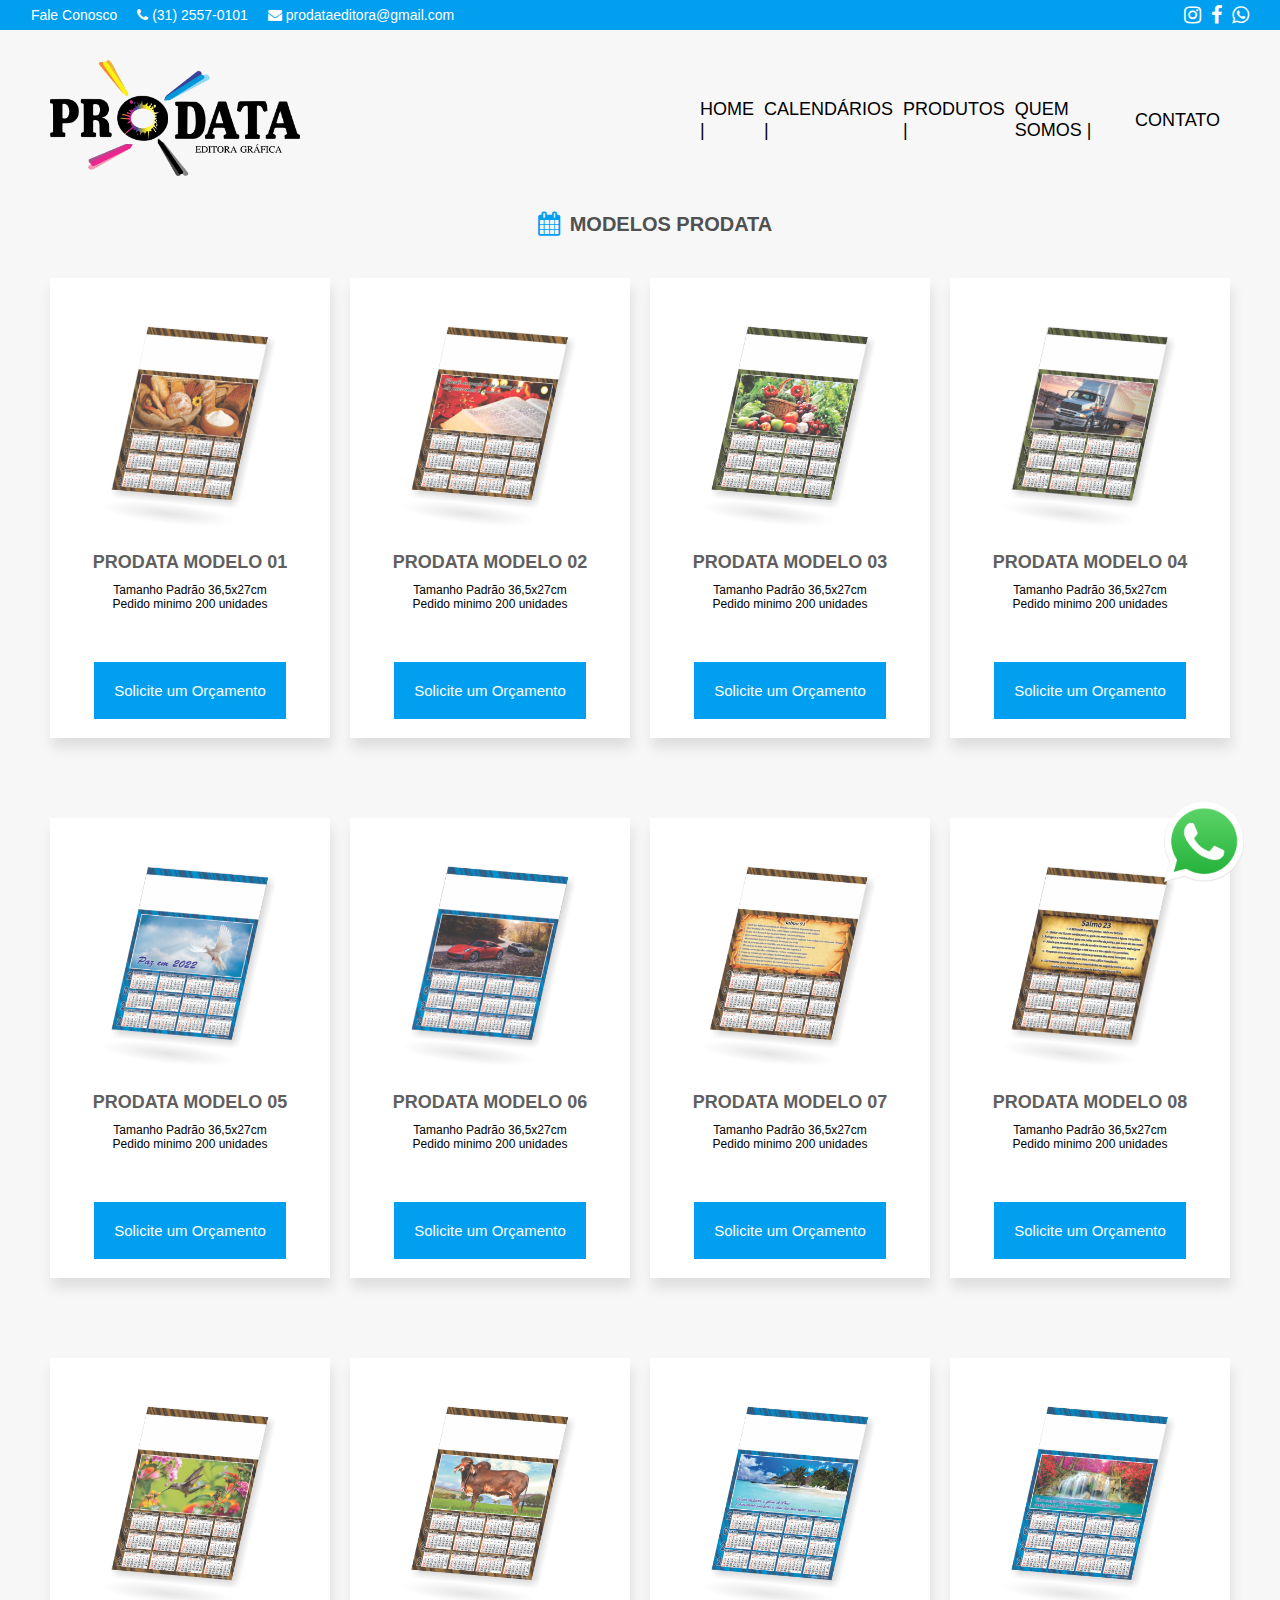
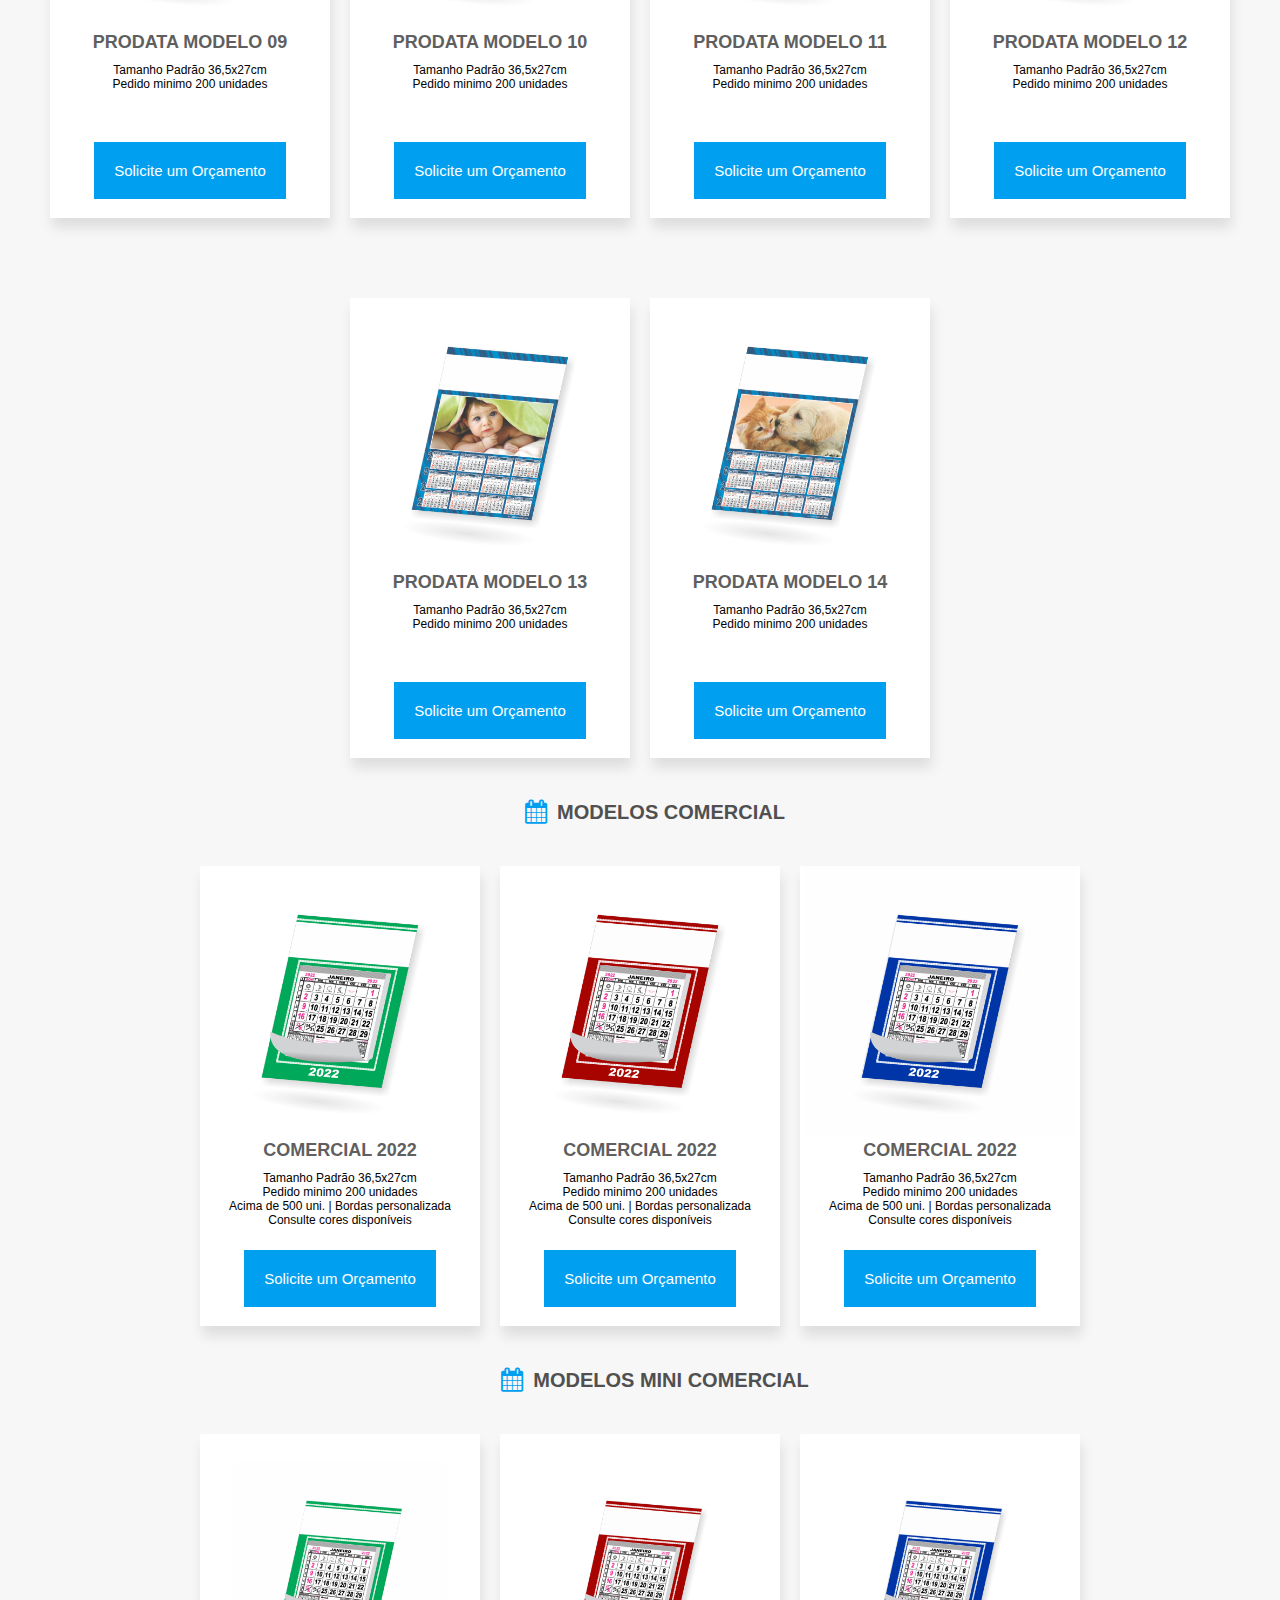
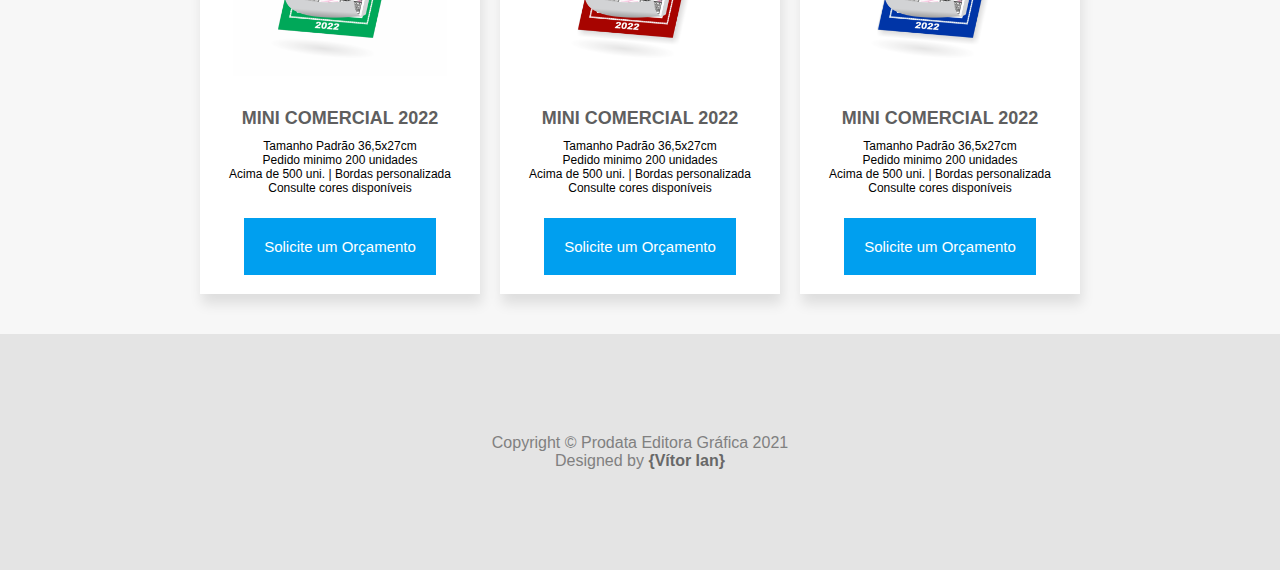
<file: calendarios.html>
<!DOCTYPE html>
<html lang="pt">
    <head>
        <meta charset="UTF-8">

        <title>Prodata Editora</title>
        <link rel="shortcut icon" href="./img/icon.png">

        <link rel="stylesheet" type="text/css" href="CSS/style.css">

        <link href="https://maxcdn.bootstrapcdn.com/font-awesome/4.7.0/css/font-awesome.min.css" rel="stylesheet" type="text/css">

        
        

    </head>

    <body>
        
        <div>
            <a href="https://api.whatsapp.com/send?phone=553195671575" 
               target="_blank">
               <img  class="whatsapp" src="img/whatsapp-logo.png"/>
            </a>
        </div>

        <!--CABEÇARIO-->
        <section>
            <div>
                <div class="bar-sup">

                    <div class="txt-bar-sup">
                        <div id="fl-cn-bar-sup">Fale Conosco</div>
                        <div id="tl-bar-sup">
                            <i class="fa fa-phone" aria-hidden="true"></i>
                            (31) 2557-0101
                        </div>
                        <div>
                            <i class="fa fa-envelope" aria-hidden="true"></i>
                            <a class="btn" href="malito:prodataeditora@gmail.com">prodataeditora@gmail.com</a>
                        </div>
                    </div>
    
                    <div class="cj-ic-bar-sup">
                        <div class="ic-bar-sup">
                            <i class="fa fa-instagram" aria-hidden="true"></i>
                        </div>
                        <div class="ic-bar-sup">
                            <i class="fa fa-facebook" aria-hidden="true"></i>
                        </div>
                        <div class="ic-bar-sup">
                            <i class="fa fa-whatsapp" aria-hidden="true"></i>
                        </div>
                    </div>
    
                </div>

                
            </div>
            

            <div class="cabecario">
                
                <a href="index.html"><img id="logo-cab" src="img/logo.png" alt=""></a>
                
                <ul class="menu-cab">
                    <a href="index.html"><li class="it-menu-cab">HOME |</li></a>
                    <a href="#"><li class="it-menu-cab">CALENDÁRIOS |</li></a>
                    <a href="produtos.html"><li class="it-menu-cab">PRODUTOS |</li></a>
                    <a href="quemsomos.html"><li class="it-menu-cab">QUEM SOMOS |</li></a>
                    <a href="index.html#contato"><li class="it-menu-cab">CONTATO</li></a>
                </ul>
            </div>

        </section>

        <!--CONTEUDO-->
<main>


    <!--PRODATA-->
    <div class="titulo-ct-produto">
        <div class="icon-tl-ct-produto">
            <i class="fa fa-calendar" aria-hidden="true"></i>
        </div>
        <div class="txt-tl-ct-produto">
            <p>MODELOS PRODATA</p>
        </div>
    </div>

        <div class="li-ct-calendario">

            <div class="produto">
            
                <img class="img-produto" src="img/produtos/cal01.png" alt="">
                    
                <div class="info-produto">
                    <div class="tl-produto">PRODATA MODELO 01</div>
                    <div class="txt-produto">Tamanho Padrão 36,5x27cm <br>
                        Pedido minimo 200 unidades
                    </div>
                </div>
        
                <div class="esp-btn-produto">
                    <a href="https://api.whatsapp.com/send?phone=553195671575" type="button" class="btn-produto">Solicite um Orçamento</a>
                </div>
        
            </div>
        
            <div class="produto">
            
                <img class="img-produto" src="img/produtos/cal02.png" alt="">
                    
                <div class="info-produto">
                    <div class="tl-produto">PRODATA MODELO 02</div>
                    <div class="txt-produto">Tamanho Padrão 36,5x27cm <br>
                        Pedido minimo 200 unidades
                    </div>
                </div>
        
                <div class="esp-btn-produto">
                    <a href="https://api.whatsapp.com/send?phone=553195671575" type="button" class="btn-produto">Solicite um Orçamento</a>
                </div>
        
            </div>
            <div class="produto">
            
                <img class="img-produto" src="img/produtos/cal03.png" alt="">
                    
                <div class="info-produto">
                    <div class="tl-produto">PRODATA MODELO 03</div>
                    <div class="txt-produto">Tamanho Padrão 36,5x27cm <br>
                        Pedido minimo 200 unidades
                    </div>
                </div>
        
                <div class="esp-btn-produto">
                    <a href="https://api.whatsapp.com/send?phone=553195671575" type="button" class="btn-produto">Solicite um Orçamento</a>
                </div>
        
            </div>
            <div class="produto">
            
                <img class="img-produto" src="img/produtos/cal04.png" alt="">
                    
                <div class="info-produto">
                    <div class="tl-produto">PRODATA MODELO 04</div>
                    <div class="txt-produto">Tamanho Padrão 36,5x27cm <br>
                        Pedido minimo 200 unidades
                    </div>
                </div>
        
                <div class="esp-btn-produto">
                    <a href="https://api.whatsapp.com/send?phone=553195671575" type="button" class="btn-produto">Solicite um Orçamento</a>
                </div>
        
            </div>
        
        </div>
        
        <div class="li-ct-calendario">

            <div class="produto">
            
                <img class="img-produto" src="img/produtos/cal05.png" alt="">
                    
                <div class="info-produto">
                    <div class="tl-produto">PRODATA MODELO 05</div>
                    <div class="txt-produto">Tamanho Padrão 36,5x27cm <br>
                        Pedido minimo 200 unidades
                    </div>
                </div>
        
                <div class="esp-btn-produto">
                    <a href="https://api.whatsapp.com/send?phone=553195671575" type="button" class="btn-produto">Solicite um Orçamento</a>
                </div>
        
            </div>
        
            <div class="produto">
            
                <img class="img-produto" src="img/produtos/cal06.png" alt="">
                    
                <div class="info-produto">
                    <div class="tl-produto">PRODATA MODELO 06</div>
                    <div class="txt-produto">Tamanho Padrão 36,5x27cm <br>
                        Pedido minimo 200 unidades
                    </div>
                </div>
        
                <div class="esp-btn-produto">
                    <a href="https://api.whatsapp.com/send?phone=553195671575" type="button" class="btn-produto">Solicite um Orçamento</a>
                </div>
        
            </div>
            <div class="produto">
            
                <img class="img-produto" src="img/produtos/cal07.png" alt="">
                    
                <div class="info-produto">
                    <div class="tl-produto">PRODATA MODELO 07</div>
                    <div class="txt-produto">Tamanho Padrão 36,5x27cm <br>
                        Pedido minimo 200 unidades
                    </div>
                </div>
        
                <div class="esp-btn-produto">
                    <a href="https://api.whatsapp.com/send?phone=553195671575" type="button" class="btn-produto">Solicite um Orçamento</a>
                </div>
        
            </div>
            <div class="produto">
            
                <img class="img-produto" src="img/produtos/cal08.png" alt="">
                    
                <div class="info-produto">
                    <div class="tl-produto">PRODATA MODELO 08</div>
                    <div class="txt-produto">Tamanho Padrão 36,5x27cm <br>
                        Pedido minimo 200 unidades
                    </div>
                </div>
        
                <div class="esp-btn-produto">
                    <a href="https://api.whatsapp.com/send?phone=553195671575" type="button" class="btn-produto">Solicite um Orçamento</a>
                </div>
        
            </div>
        
        </div>
        <div class="li-ct-calendario">

            <div class="produto">
            
                <img class="img-produto" src="img/produtos/cal09.png" alt="">
                    
                <div class="info-produto">
                    <div class="tl-produto">PRODATA MODELO 09</div>
                    <div class="txt-produto">Tamanho Padrão 36,5x27cm <br>
                        Pedido minimo 200 unidades
                    </div>
                </div>
        
                <div class="esp-btn-produto">
                    <a href="https://api.whatsapp.com/send?phone=553195671575" type="button" class="btn-produto">Solicite um Orçamento</a>
                </div>
        
            </div>
        
            <div class="produto">
            
                <img class="img-produto" src="img/produtos/cal10.png" alt="">
                    
                <div class="info-produto">
                    <div class="tl-produto">PRODATA MODELO 10</div>
                    <div class="txt-produto">Tamanho Padrão 36,5x27cm <br>
                        Pedido minimo 200 unidades
                    </div>
                </div>
        
                <div class="esp-btn-produto">
                    <a href="https://api.whatsapp.com/send?phone=553195671575" type="button" class="btn-produto">Solicite um Orçamento</a>
                </div>
        
            </div>
            <div class="produto">
            
                <img class="img-produto" src="img/produtos/cal11.png" alt="">
                    
                <div class="info-produto">
                    <div class="tl-produto">PRODATA MODELO 11</div>
                    <div class="txt-produto">Tamanho Padrão 36,5x27cm <br>
                        Pedido minimo 200 unidades
                    </div>
                </div>
        
                <div class="esp-btn-produto">
                    <a href="https://api.whatsapp.com/send?phone=553195671575" type="button" class="btn-produto">Solicite um Orçamento</a>
                </div>
        
            </div>
            <div class="produto">
            
                <img class="img-produto" src="img/produtos/cal12.png" alt="">
                    
                <div class="info-produto">
                    <div class="tl-produto">PRODATA MODELO 12</div>
                    <div class="txt-produto">Tamanho Padrão 36,5x27cm <br>
                        Pedido minimo 200 unidades
                    </div>
                </div>
        
                <div class="esp-btn-produto">
                    <a href="https://api.whatsapp.com/send?phone=553195671575" type="button" class="btn-produto">Solicite um Orçamento</a>
                </div>
        
            </div>
        
        </div>

        <div class="li-ct-calendario">

            <div class="produto">
            
                <img class="img-produto" src="img/produtos/cal13.png" alt="">
                    
                <div class="info-produto">
                    <div class="tl-produto">PRODATA MODELO 13</div>
                    <div class="txt-produto">Tamanho Padrão 36,5x27cm <br>
                        Pedido minimo 200 unidades
                    </div>
                </div>
        
                <div class="esp-btn-produto">
                    <a href="https://api.whatsapp.com/send?phone=553195671575" type="button" class="btn-produto">Solicite um Orçamento</a>
                </div>
        
            </div>
        
            <div class="produto">
            
                <img class="img-produto" src="img/produtos/cal14.png" alt="">
                    
                <div class="info-produto">
                    <div class="tl-produto">PRODATA MODELO 14</div>
                    <div class="txt-produto">Tamanho Padrão 36,5x27cm <br>
                        Pedido minimo 200 unidades
                    </div>
                </div>
        
                <div class="esp-btn-produto">
                    <a href="https://api.whatsapp.com/send?phone=553195671575" type="button" class="btn-produto">Solicite um Orçamento</a>
                </div>
        
            </div>

        </div>


        <!--MODELO COMERCIAL-->

        <div class="titulo-ct-produto">
            <div class="icon-tl-ct-produto">
                <i class="fa fa-calendar" aria-hidden="true"></i>
            </div>
            <div class="txt-tl-ct-produto">
                <p>MODELOS COMERCIAL</p>
            </div>
        </div>
    
            <div class="li-ct-calendario">
    
                <div class="produto">
                
                    <img class="img-produto" src="img/produtos/cal15.png" alt="">
                        
                    <div class="info-produto">
                        <div class="tl-produto">COMERCIAL 2022</div>
                        <div class="txt-produto">Tamanho Padrão 36,5x27cm <br>
                            Pedido minimo 200 unidades <br>
                            Acima de 500 uni. | Bordas personalizada<br>
                            Consulte cores disponíveis
                        </div>
                    </div>
            
                    <div class="esp-btn-produto">
                        <a href="https://api.whatsapp.com/send?phone=553195671575" type="button" class="btn-produto">Solicite um Orçamento</a>
                    </div>
            
                </div>
            
                <div class="produto">
                
                    <img class="img-produto" src="img/produtos/cal16.png" alt="">
                        
                    <div class="info-produto">
                        <div class="tl-produto">COMERCIAL 2022</div>
                        <div class="txt-produto">Tamanho Padrão 36,5x27cm <br>
                            Pedido minimo 200 unidades <br>
                            Acima de 500 uni. | Bordas personalizada<br>
                            Consulte cores disponíveis
                        </div>
                    </div>
            
                    <div class="esp-btn-produto">
                        <a href="https://api.whatsapp.com/send?phone=553195671575" type="button" class="btn-produto">Solicite um Orçamento</a>
                    </div>
            
                </div>
                <div class="produto">
                
                    <img class="img-produto" src="img/produtos/cal17.png" alt="">
                        
                    <div class="info-produto">
                        <div class="tl-produto">COMERCIAL 2022</div>
                        <div class="txt-produto">Tamanho Padrão 36,5x27cm <br>
                            Pedido minimo 200 unidades <br>
                            Acima de 500 uni. | Bordas personalizada<br>
                            Consulte cores disponíveis
                        </div>
                    </div>
            
                    <div class="esp-btn-produto">
                        <a href="https://api.whatsapp.com/send?phone=553195671575" type="button" class="btn-produto">Solicite um Orçamento</a>
                    </div>
            
                </div>
            
            </div>

            <!--MODELO MINI COMERCIAL-->

            <div class="titulo-ct-produto">
                <div class="icon-tl-ct-produto">
                    <i class="fa fa-calendar" aria-hidden="true"></i>
                </div>
                <div class="txt-tl-ct-produto">
                    <p>MODELOS MINI COMERCIAL</p>
                </div>
            </div>
        
                <div class="li-ct-calendario">
        
                    <div class="produto">
                    
                        <img class="img-produto" src="img/produtos/cal18.png" alt="">
                            
                        <div class="info-produto">
                            <div class="tl-produto">MINI COMERCIAL 2022</div>
                            <div class="txt-produto">Tamanho Padrão 36,5x27cm <br>
                                Pedido minimo 200 unidades <br>
                                Acima de 500 uni. | Bordas personalizada<br>
                                Consulte cores disponíveis
                            </div>
                        </div>
                
                        <div class="esp-btn-produto">
                            <a href="https://api.whatsapp.com/send?phone=553195671575" type="button" class="btn-produto">Solicite um Orçamento</a>
                        </div>
                
                    </div>
                
                    <div class="produto">
                    
                        <img class="img-produto" src="img/produtos/cal19.png" alt="">
                            
                        <div class="info-produto">
                            <div class="tl-produto">MINI COMERCIAL 2022</div>
                            <div class="txt-produto">Tamanho Padrão 36,5x27cm <br>
                                Pedido minimo 200 unidades <br>
                                Acima de 500 uni. | Bordas personalizada<br>
                                Consulte cores disponíveis
                            </div>
                        </div>
                
                        <div class="esp-btn-produto">
                            <a href="https://api.whatsapp.com/send?phone=553195671575" type="button" class="btn-produto">Solicite um Orçamento</a>
                        </div>
                
                    </div>
                    <div class="produto">
                    
                        <img class="img-produto" src="img/produtos/cal20.png" alt="">
                            
                        <div class="info-produto">
                            <div class="tl-produto">MINI COMERCIAL 2022</div>
                            <div class="txt-produto">Tamanho Padrão 36,5x27cm <br>
                                Pedido minimo 200 unidades <br>
                                Acima de 500 uni. | Bordas personalizada<br>
                                Consulte cores disponíveis
                            </div>
                        </div>
                
                        <div class="esp-btn-produto">
                            <a href="https://api.whatsapp.com/send?phone=553195671575" type="button" class="btn-produto">Solicite um Orçamento</a>
                        </div>
                
                    </div>
                
                </div>

    </main>

        <!--FOOTER-->
        <footer>
            <div id="al-footer">
                <p>Copyright © Prodata Editora Gráfica 2021</p>
                <p>Designed by <a href="" id="btn-vitor">{Vítor Ian}</a></p>
            </div>
            

        </footer>



    </body>

</html>
</file>
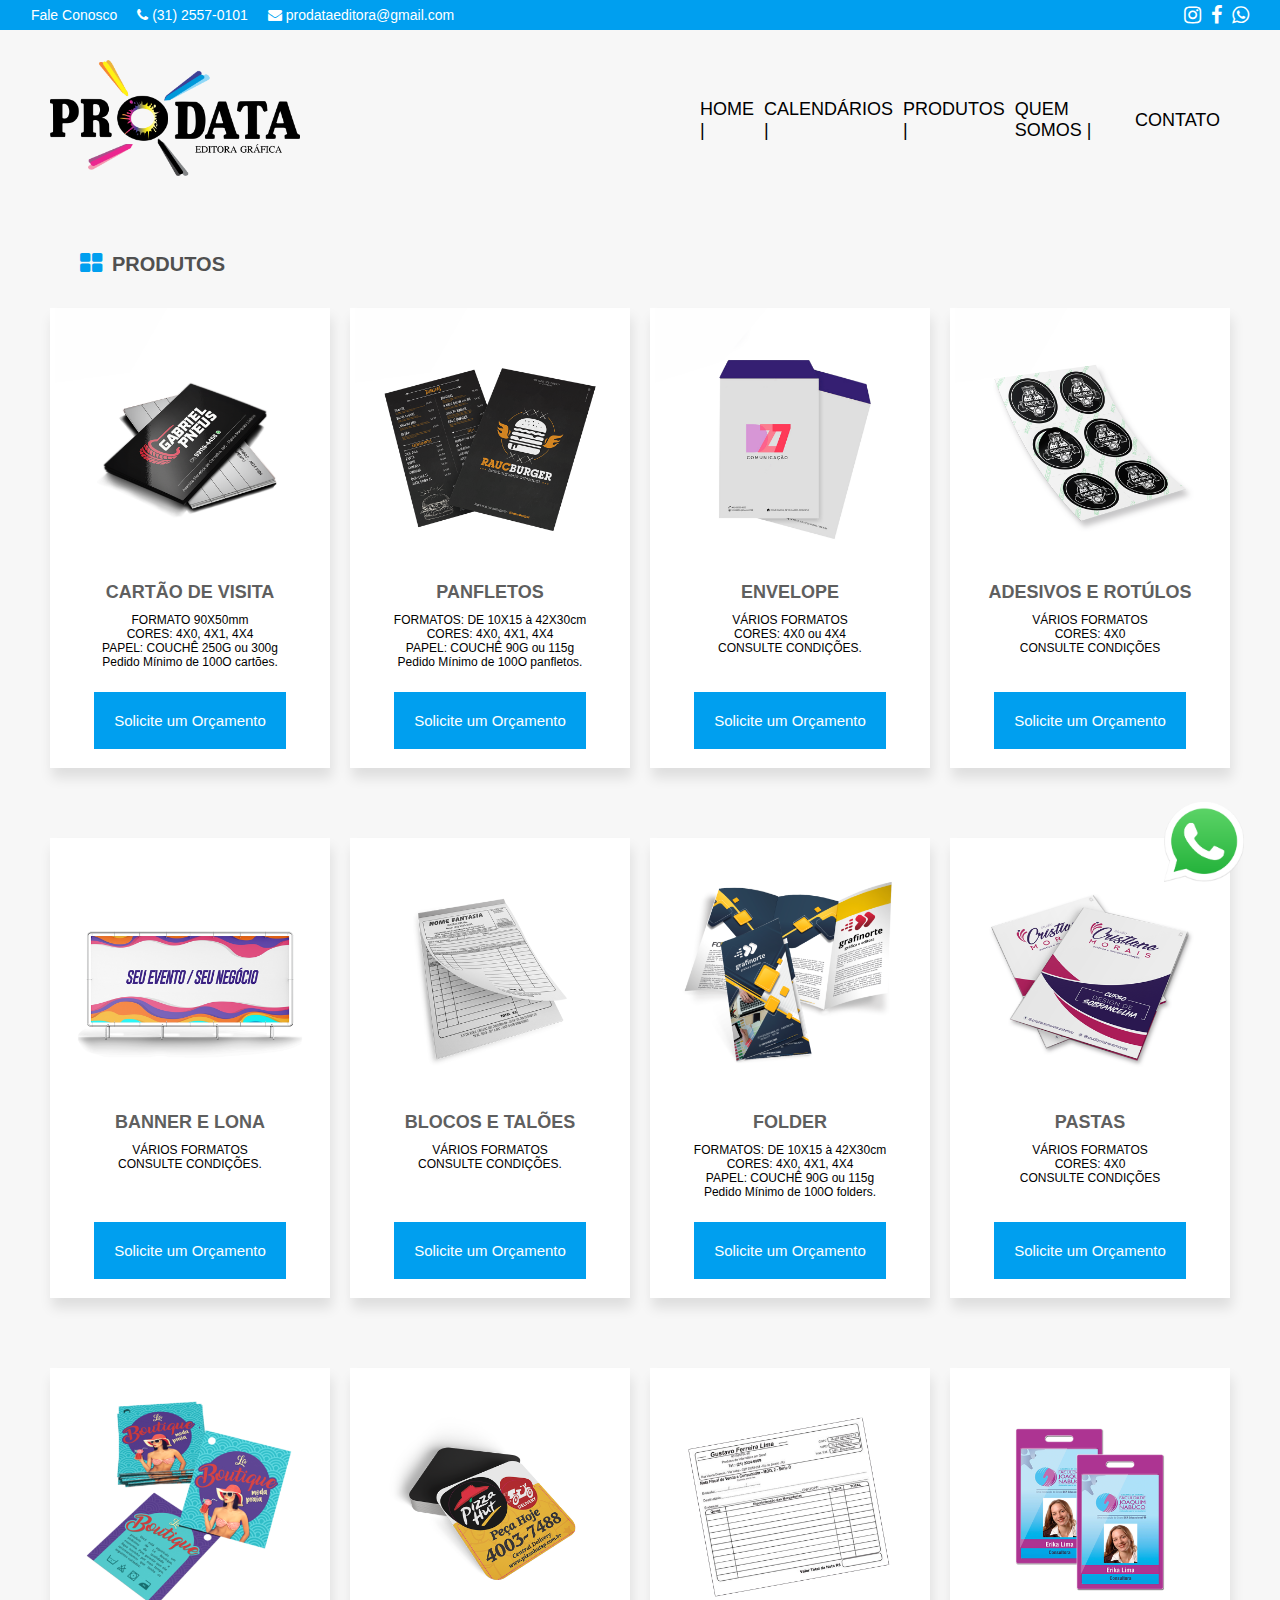
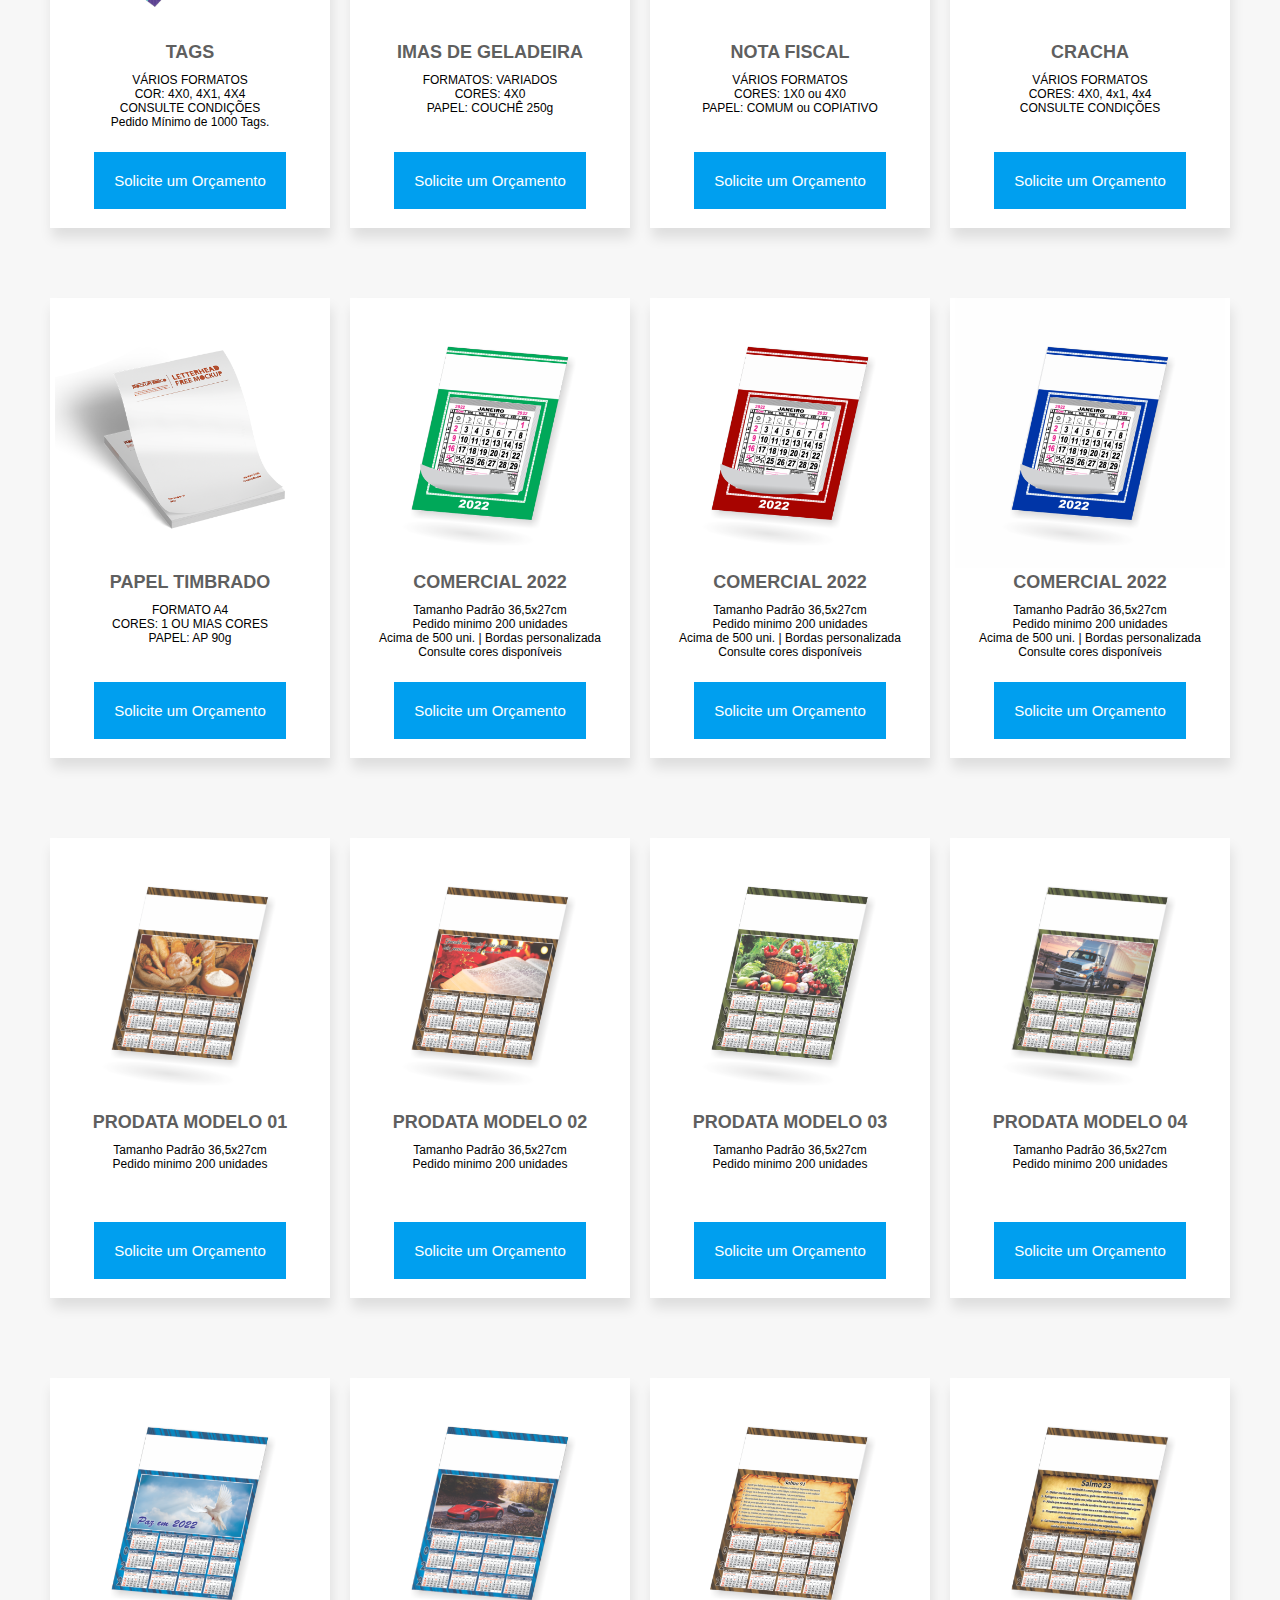
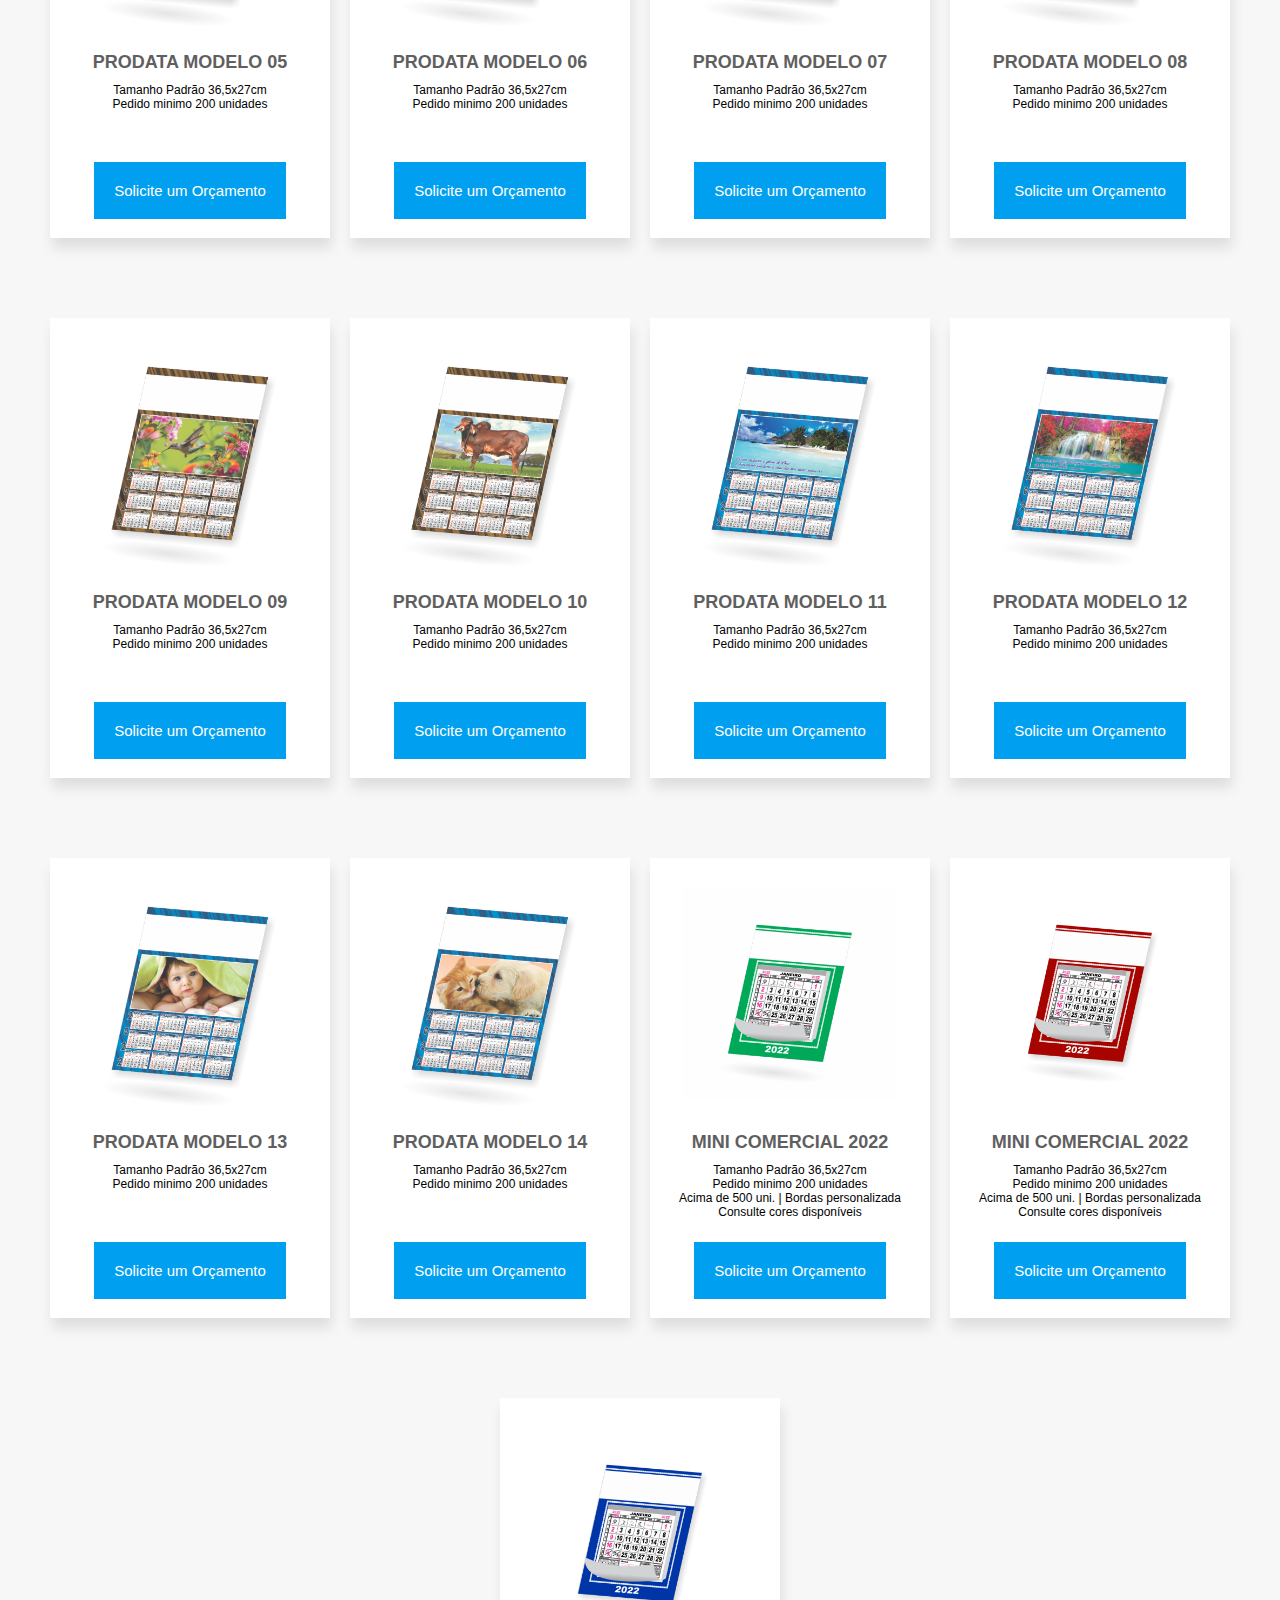
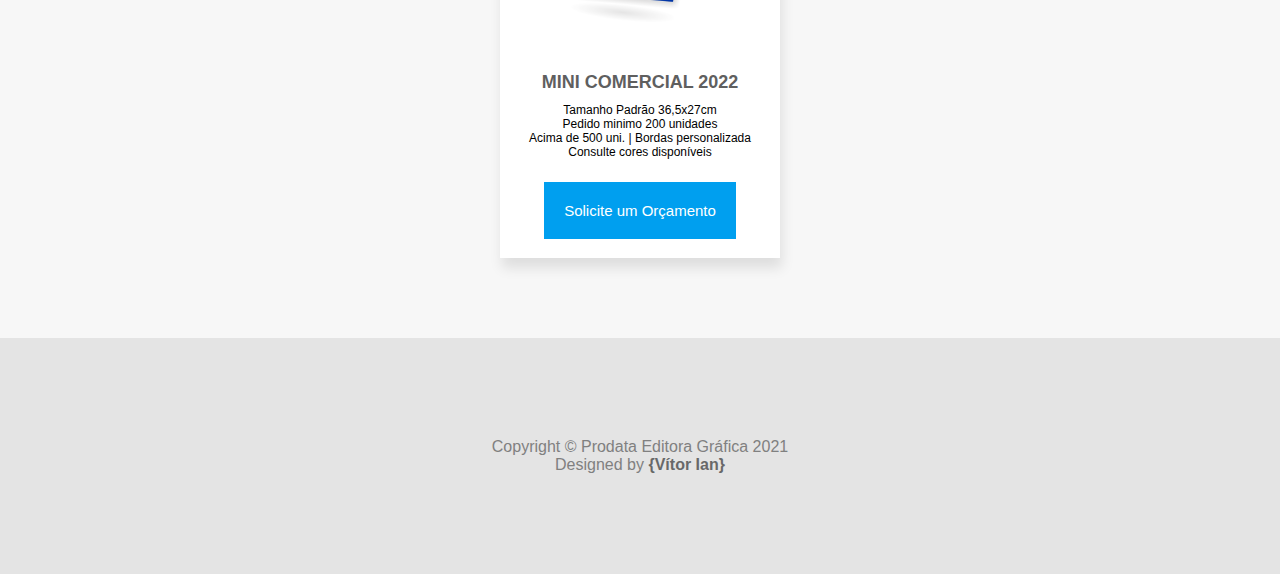
<file: produtos.html>
<!DOCTYPE html>
<html lang="pt">
    <head>
        <meta charset="UTF-8">

        <title>Prodata Editora</title>
        <link rel="shortcut icon" href="./img/icon.png">

        <link rel="stylesheet" type="text/css" href="CSS/style.css">

        <link href="https://maxcdn.bootstrapcdn.com/font-awesome/4.7.0/css/font-awesome.min.css" rel="stylesheet" type="text/css">

        
        

    </head>

    <body>
        
        <div>
            <a href="https://api.whatsapp.com/send?phone=553195671575" 
               target="_blank">
               <img  class="whatsapp" src="img/whatsapp-logo.png"/>
            </a>
        </div>

        <!--CABEÇARIO-->
        <section>
            <div>
                <div class="bar-sup">

                    <div class="txt-bar-sup">
                        <div id="fl-cn-bar-sup">Fale Conosco</div>
                        <div id="tl-bar-sup">
                            <i class="fa fa-phone" aria-hidden="true"></i>
                            (31) 2557-0101
                        </div>
                        <div>
                            <i class="fa fa-envelope" aria-hidden="true"></i>
                            <a class="btn" href="malito:prodataeditora@gmail.com">prodataeditora@gmail.com</a>
                        </div>
                    </div>
    
                    <div class="cj-ic-bar-sup">
                        <div class="ic-bar-sup">
                            <i class="fa fa-instagram" aria-hidden="true"></i>
                        </div>
                        <div class="ic-bar-sup">
                            <i class="fa fa-facebook" aria-hidden="true"></i>
                        </div>
                        <div class="ic-bar-sup">
                            <i class="fa fa-whatsapp" aria-hidden="true"></i>
                        </div>
                    </div>
    
                </div>

                
            </div>
            

            <div class="cabecario">
                
                <a href="index.html"><img id="logo-cab" src="img/logo.png" alt=""></a>
                
                <ul class="menu-cab">
                    <a href="index.html"><li class="it-menu-cab">HOME |</li></a>
                    <a href="calendarios.html"><li class="it-menu-cab">CALENDÁRIOS |</li></a>
                    <a href="#"><li class="it-menu-cab">PRODUTOS |</li></a>
                    <a href="quemsomos.html"><li class="it-menu-cab">QUEM SOMOS |</li></a>
                    <a href="index.html#contato"><li class="it-menu-cab">CONTATO</li></a>
                </ul>
            </div>

        </section>

        <!--PRODUTOS-->

        <main>
            <section class="conteudo" id="produtos">

                <div class="titulo-ct-produto">
                    <div class="icon-tl-ct-produto">
                        <i class="fa fa-th-large" aria-hidden="true"></i>
                    </div>
                    <div class="txt-tl-ct-produto">
                        <p>PRODUTOS</p>
                    </div>
                </div>
            
                    <div class="produtos">
            
                        <div class="produto">
                        
                            <img class="img-produto" src="img/produtos/cartao.png" alt="">
                                
                            <div class="info-produto">
                                <div class="tl-produto">CARTÃO DE VISITA</div>
                                <div class="txt-produto">FORMATO 90X50mm <br>
                                    CORES: 4X0, 4X1, 4X4 <br>
                                    PAPEL: COUCHÊ 250G ou 300g <br>
                                    Pedido Mínimo de 100O cartões.
                                </div>
                            </div>
            
                            <div class="esp-btn-produto">
                                <a href="https://api.whatsapp.com/send?phone=553195671575" type="button" class="btn-produto">Solicite um Orçamento</a>
                            </div>
                
                        </div>
            
                        <div class="produto">
                        
                            <img class="img-produto" src="img/produtos/panfleto.png" alt="">
                                
                            <div class="info-produto">
                                <div class="tl-produto">PANFLETOS</div>
                                <div class="txt-produto">FORMATOS: DE 10X15 à 42X30cm <br>
                                    CORES: 4X0, 4X1, 4X4<br>
                                    PAPEL: COUCHÊ 90G ou 115g<br>
                                    Pedido Mínimo de 100O panfletos.
                                </div>
                            </div>
            
                            <div class="esp-btn-produto">
                                <a href="https://api.whatsapp.com/send?phone=553195671575" type="button" class="btn-produto">Solicite um Orçamento</a>
                            </div>
                
                        </div>
            
                        <div class="produto">
                        
                            <img class="img-produto" src="img/produtos/envelope.png" alt="">
                                
                            <div class="info-produto">
                                <div class="tl-produto">ENVELOPE</div>
                                <div class="txt-produto">VÁRIOS FORMATOS <br>
                                    CORES: 4X0 ou 4X4<br>
                                    CONSULTE CONDIÇÕES.
                                </div>
                            </div>
            
                            <div class="esp-btn-produto">
                                <a href="https://api.whatsapp.com/send?phone=553195671575" type="button" class="btn-produto">Solicite um Orçamento</a>
                            </div>
                
                        </div>
            
                        <div class="produto">
                        
                            <img class="img-produto" src="img/produtos/adesivo.png" alt="">
                                
                            <div class="info-produto">
                                <div class="tl-produto">ADESIVOS E ROTÚLOS</div>
                                <div class="txt-produto">VÁRIOS FORMATOS <br>
                                    CORES: 4X0<br>
                                    CONSULTE CONDIÇÕES
                                </div>
                            </div>
            
                            <div class="esp-btn-produto">
                                <a href="https://api.whatsapp.com/send?phone=553195671575" type="button" class="btn-produto">Solicite um Orçamento</a>
                            </div>
                
                        </div>
            
                    </div>  
            
                    <div class="produtos">
            
                        <div class="produto">
                        
                            <img class="img-produto" src="img/produtos/banner.png" alt="">
                                
                            <div class="info-produto">
                                <div class="tl-produto">BANNER E LONA</div>
                                <div class="txt-produto">VÁRIOS FORMATOS <br>
                                    CONSULTE CONDIÇÕES.
                                </div>
                            </div>
            
                            <div class="esp-btn-produto">
                                <a href="https://api.whatsapp.com/send?phone=553195671575" type="button" class="btn-produto">Solicite um Orçamento</a>
                            </div>
                
                        </div>
            
                        <div class="produto">
                        
                            <img class="img-produto" src="img/produtos/bloco.png" alt="">
                                
                            <div class="info-produto">
                                <div class="tl-produto">BLOCOS E TALÕES</div>
                                <div class="txt-produto">VÁRIOS FORMATOS <br>
                                    CONSULTE CONDIÇÕES.
                                </div>
                            </div>
            
                            <div class="esp-btn-produto">
                                <a href="https://api.whatsapp.com/send?phone=553195671575" type="button" class="btn-produto">Solicite um Orçamento</a>
                            </div>
                
                        </div>
            
                        <div class="produto">
                        
                            <img class="img-produto" src="img/produtos/folder.png" alt="">
                                
                            <div class="info-produto">
                                <div class="tl-produto">FOLDER</div>
                                <div class="txt-produto">FORMATOS: DE 10X15 à 42X30cm <br>
                                    CORES: 4X0, 4X1, 4X4<br>
                                    PAPEL: COUCHÊ 90G ou 115g<br>
                                    Pedido Mínimo de 100O folders.
                                </div>
                            </div>
            
                            <div class="esp-btn-produto">
                                <a href="https://api.whatsapp.com/send?phone=553195671575" type="button" class="btn-produto">Solicite um Orçamento</a>
                            </div>
                
                        </div>
            
                        <div class="produto">
                        
                            <img class="img-produto" src="img/produtos/pastas.png" alt="">
                                
                            <div class="info-produto">
                                <div class="tl-produto">PASTAS</div>
                                <div class="txt-produto">VÁRIOS FORMATOS <br>
                                    CORES: 4X0<br>
                                    CONSULTE CONDIÇÕES
                                </div>
                            </div>
            
                            <div class="esp-btn-produto">
                                <a href="https://api.whatsapp.com/send?phone=553195671575" type="button" class="btn-produto">Solicite um Orçamento</a>
                            </div>
                
                        </div>
            
                    </div>
            
                    <div class="produtos">
            
                        <div class="produto">
                        
                            <img class="img-produto" src="img/produtos/tags.png" alt="">
                                
                            <div class="info-produto">
                                <div class="tl-produto">TAGS</div>
                                <div class="txt-produto">VÁRIOS FORMATOS <br>
                                    COR: 4X0, 4X1, 4X4<br>
                                    CONSULTE CONDIÇÕES<br>
                                    Pedido Mínimo de 1000 Tags.
                                </div>
                            </div>
            
                            <div class="esp-btn-produto">
                                <a href="https://api.whatsapp.com/send?phone=553195671575" type="button" class="btn-produto">Solicite um Orçamento</a>
                            </div>
                
                        </div>
            
                        <div class="produto">
                        
                            <img class="img-produto" src="img/produtos/ima.png" alt="">
                                
                            <div class="info-produto">
                                <div class="tl-produto">IMAS DE GELADEIRA</div>
                                <div class="txt-produto">FORMATOS: VARIADOS <br>
                                    CORES: 4X0<br>
                                    PAPEL: COUCHÊ 250g
                                </div>
                            </div>
            
                            <div class="esp-btn-produto">
                                <a href="https://api.whatsapp.com/send?phone=553195671575" type="button" class="btn-produto">Solicite um Orçamento</a>
                            </div>
                
                        </div>
            
                        <div class="produto">
                        
                            <img class="img-produto" src="img/produtos/notafiscal.png" alt="">
                                
                            <div class="info-produto">
                                <div class="tl-produto">NOTA FISCAL</div>
                                <div class="txt-produto">VÁRIOS FORMATOS <br>
                                    CORES: 1X0 ou 4X0<br>
                                    PAPEL: COMUM ou COPIATIVO
                                </div>
                            </div>
            
                            <div class="esp-btn-produto">
                                <a href="https://api.whatsapp.com/send?phone=553195671575" type="button" class="btn-produto">Solicite um Orçamento</a>
                            </div>
                
                        </div>
            
                        <div class="produto">
                        
                            <img class="img-produto" src="img/produtos/cracha.png" alt="">
                                
                            <div class="info-produto">
                                <div class="tl-produto">CRACHA</div>
                                <div class="txt-produto">VÁRIOS FORMATOS <br>
                                    CORES: 4X0, 4x1, 4x4<br>
                                    CONSULTE CONDIÇÕES
                                </div>
                            </div>
            
                            <div class="esp-btn-produto">
                                <a href="https://api.whatsapp.com/send?phone=553195671575" type="button" class="btn-produto">Solicite um Orçamento</a>
                            </div>
                
                        </div>
            
                    </div>

                    <div class="produtos">
            
                        <div class="produto">
                        
                            <img class="img-produto" src="img/produtos/timbrado.png" alt="">
                                
                            <div class="info-produto">
                                <div class="tl-produto">PAPEL TIMBRADO</div>
                                <div class="txt-produto">FORMATO A4 <br>
                                    CORES: 1 OU MIAS CORES <br>
                                    PAPEL: AP 90g
                                </div>
                            </div>
            
                            <div class="esp-btn-produto">
                                <a href="https://api.whatsapp.com/send?phone=553195671575" type="button" class="btn-produto">Solicite um Orçamento</a>
                            </div>
                
                        </div>
            
                        <div class="produto">
                            
                            <img class="img-produto" src="img/produtos/cal15.png" alt="">
                                
                            <div class="info-produto">
                                <div class="tl-produto">COMERCIAL 2022</div>
                                <div class="txt-produto">Tamanho Padrão 36,5x27cm <br>
                                    Pedido minimo 200 unidades <br>
                                    Acima de 500 uni. | Bordas personalizada<br>
                                    Consulte cores disponíveis
                                </div>
                            </div>
                    
                            <div class="esp-btn-produto">
                                <a href="https://api.whatsapp.com/send?phone=553195671575" type="button" class="btn-produto">Solicite um Orçamento</a>
                            </div>
                    
                        </div>
                    
                        <div class="produto">
                        
                            <img class="img-produto" src="img/produtos/cal16.png" alt="">
                                
                            <div class="info-produto">
                                <div class="tl-produto">COMERCIAL 2022</div>
                                <div class="txt-produto">Tamanho Padrão 36,5x27cm <br>
                                    Pedido minimo 200 unidades <br>
                                    Acima de 500 uni. | Bordas personalizada<br>
                                    Consulte cores disponíveis
                                </div>
                            </div>
                    
                            <div class="esp-btn-produto">
                                <a href="https://api.whatsapp.com/send?phone=553195671575" type="button" class="btn-produto">Solicite um Orçamento</a>
                            </div>
                    
                        </div>
                        <div class="produto">
                        
                            <img class="img-produto" src="img/produtos/cal17.png" alt="">
                                
                            <div class="info-produto">
                                <div class="tl-produto">COMERCIAL 2022</div>
                                <div class="txt-produto">Tamanho Padrão 36,5x27cm <br>
                                    Pedido minimo 200 unidades <br>
                                    Acima de 500 uni. | Bordas personalizada<br>
                                    Consulte cores disponíveis
                                </div>
                            </div>
                    
                            <div class="esp-btn-produto">
                                <a href="https://api.whatsapp.com/send?phone=553195671575" type="button" class="btn-produto">Solicite um Orçamento</a>
                            </div>
                    
                        </div>
            
                    </div>

                    <div class="li-ct-calendario">

                        <div class="produto">
                        
                            <img class="img-produto" src="img/produtos/cal01.png" alt="">
                                
                            <div class="info-produto">
                                <div class="tl-produto">PRODATA MODELO 01</div>
                                <div class="txt-produto">Tamanho Padrão 36,5x27cm <br>
                                    Pedido minimo 200 unidades
                                </div>
                            </div>
                    
                            <div class="esp-btn-produto">
                                <a href="https://api.whatsapp.com/send?phone=553195671575" type="button" class="btn-produto">Solicite um Orçamento</a>
                            </div>
                    
                        </div>
                    
                        <div class="produto">
                        
                            <img class="img-produto" src="img/produtos/cal02.png" alt="">
                                
                            <div class="info-produto">
                                <div class="tl-produto">PRODATA MODELO 02</div>
                                <div class="txt-produto">Tamanho Padrão 36,5x27cm <br>
                                    Pedido minimo 200 unidades
                                </div>
                            </div>
                    
                            <div class="esp-btn-produto">
                                <a href="https://api.whatsapp.com/send?phone=553195671575" type="button" class="btn-produto">Solicite um Orçamento</a>
                            </div>
                    
                        </div>
                        <div class="produto">
                        
                            <img class="img-produto" src="img/produtos/cal03.png" alt="">
                                
                            <div class="info-produto">
                                <div class="tl-produto">PRODATA MODELO 03</div>
                                <div class="txt-produto">Tamanho Padrão 36,5x27cm <br>
                                    Pedido minimo 200 unidades
                                </div>
                            </div>
                    
                            <div class="esp-btn-produto">
                                <a href="https://api.whatsapp.com/send?phone=553195671575" type="button" class="btn-produto">Solicite um Orçamento</a>
                            </div>
                    
                        </div>
                        <div class="produto">
                        
                            <img class="img-produto" src="img/produtos/cal04.png" alt="">
                                
                            <div class="info-produto">
                                <div class="tl-produto">PRODATA MODELO 04</div>
                                <div class="txt-produto">Tamanho Padrão 36,5x27cm <br>
                                    Pedido minimo 200 unidades
                                </div>
                            </div>
                    
                            <div class="esp-btn-produto">
                                <a href="https://api.whatsapp.com/send?phone=553195671575" type="button" class="btn-produto">Solicite um Orçamento</a>
                            </div>
                    
                        </div>
                    
                    </div>
                    
                    <div class="li-ct-calendario">
            
                        <div class="produto">
                        
                            <img class="img-produto" src="img/produtos/cal05.png" alt="">
                                
                            <div class="info-produto">
                                <div class="tl-produto">PRODATA MODELO 05</div>
                                <div class="txt-produto">Tamanho Padrão 36,5x27cm <br>
                                    Pedido minimo 200 unidades
                                </div>
                            </div>
                    
                            <div class="esp-btn-produto">
                                <a href="https://api.whatsapp.com/send?phone=553195671575" type="button" class="btn-produto">Solicite um Orçamento</a>
                            </div>
                    
                        </div>
                    
                        <div class="produto">
                        
                            <img class="img-produto" src="img/produtos/cal06.png" alt="">
                                
                            <div class="info-produto">
                                <div class="tl-produto">PRODATA MODELO 06</div>
                                <div class="txt-produto">Tamanho Padrão 36,5x27cm <br>
                                    Pedido minimo 200 unidades
                                </div>
                            </div>
                    
                            <div class="esp-btn-produto">
                                <a href="https://api.whatsapp.com/send?phone=553195671575" type="button" class="btn-produto">Solicite um Orçamento</a>
                            </div>
                    
                        </div>
                        <div class="produto">
                        
                            <img class="img-produto" src="img/produtos/cal07.png" alt="">
                                
                            <div class="info-produto">
                                <div class="tl-produto">PRODATA MODELO 07</div>
                                <div class="txt-produto">Tamanho Padrão 36,5x27cm <br>
                                    Pedido minimo 200 unidades
                                </div>
                            </div>
                    
                            <div class="esp-btn-produto">
                                <a href="https://api.whatsapp.com/send?phone=553195671575" type="button" class="btn-produto">Solicite um Orçamento</a>
                            </div>
                    
                        </div>
                        <div class="produto">
                        
                            <img class="img-produto" src="img/produtos/cal08.png" alt="">
                                
                            <div class="info-produto">
                                <div class="tl-produto">PRODATA MODELO 08</div>
                                <div class="txt-produto">Tamanho Padrão 36,5x27cm <br>
                                    Pedido minimo 200 unidades
                                </div>
                            </div>
                    
                            <div class="esp-btn-produto">
                                <a href="https://api.whatsapp.com/send?phone=553195671575" type="button" class="btn-produto">Solicite um Orçamento</a>
                            </div>
                    
                        </div>
                    
                    </div>
                    <div class="li-ct-calendario">
            
                        <div class="produto">
                        
                            <img class="img-produto" src="img/produtos/cal09.png" alt="">
                                
                            <div class="info-produto">
                                <div class="tl-produto">PRODATA MODELO 09</div>
                                <div class="txt-produto">Tamanho Padrão 36,5x27cm <br>
                                    Pedido minimo 200 unidades
                                </div>
                            </div>
                    
                            <div class="esp-btn-produto">
                                <a href="https://api.whatsapp.com/send?phone=553195671575" type="button" class="btn-produto">Solicite um Orçamento</a>
                            </div>
                    
                        </div>
                    
                        <div class="produto">
                        
                            <img class="img-produto" src="img/produtos/cal10.png" alt="">
                                
                            <div class="info-produto">
                                <div class="tl-produto">PRODATA MODELO 10</div>
                                <div class="txt-produto">Tamanho Padrão 36,5x27cm <br>
                                    Pedido minimo 200 unidades
                                </div>
                            </div>
                    
                            <div class="esp-btn-produto">
                                <a href="https://api.whatsapp.com/send?phone=553195671575" type="button" class="btn-produto">Solicite um Orçamento</a>
                            </div>
                    
                        </div>
                        <div class="produto">
                        
                            <img class="img-produto" src="img/produtos/cal11.png" alt="">
                                
                            <div class="info-produto">
                                <div class="tl-produto">PRODATA MODELO 11</div>
                                <div class="txt-produto">Tamanho Padrão 36,5x27cm <br>
                                    Pedido minimo 200 unidades
                                </div>
                            </div>
                    
                            <div class="esp-btn-produto">
                                <a href="https://api.whatsapp.com/send?phone=553195671575" type="button" class="btn-produto">Solicite um Orçamento</a>
                            </div>
                    
                        </div>
                        <div class="produto">
                        
                            <img class="img-produto" src="img/produtos/cal12.png" alt="">
                                
                            <div class="info-produto">
                                <div class="tl-produto">PRODATA MODELO 12</div>
                                <div class="txt-produto">Tamanho Padrão 36,5x27cm <br>
                                    Pedido minimo 200 unidades
                                </div>
                            </div>
                    
                            <div class="esp-btn-produto">
                                <a href="https://api.whatsapp.com/send?phone=553195671575" type="button" class="btn-produto">Solicite um Orçamento</a>
                            </div>
                    
                        </div>
                    
                    </div>
            
                    <div class="li-ct-calendario">
            
                        <div class="produto">
                        
                            <img class="img-produto" src="img/produtos/cal13.png" alt="">
                                
                            <div class="info-produto">
                                <div class="tl-produto">PRODATA MODELO 13</div>
                                <div class="txt-produto">Tamanho Padrão 36,5x27cm <br>
                                    Pedido minimo 200 unidades
                                </div>
                            </div>
                    
                            <div class="esp-btn-produto">
                                <a href="https://api.whatsapp.com/send?phone=553195671575" type="button" class="btn-produto">Solicite um Orçamento</a>
                            </div>
                    
                        </div>
                    
                        <div class="produto">
                        
                            <img class="img-produto" src="img/produtos/cal14.png" alt="">
                                
                            <div class="info-produto">
                                <div class="tl-produto">PRODATA MODELO 14</div>
                                <div class="txt-produto">Tamanho Padrão 36,5x27cm <br>
                                    Pedido minimo 200 unidades
                                </div>
                            </div>
                    
                            <div class="esp-btn-produto">
                                <a href="https://api.whatsapp.com/send?phone=553195671575" type="button" class="btn-produto">Solicite um Orçamento</a>
                            </div>
                    
                        </div>

                        <div class="produto">
                                
                            <img class="img-produto" src="img/produtos/cal18.png" alt="">
                                
                            <div class="info-produto">
                                <div class="tl-produto">MINI COMERCIAL 2022</div>
                                <div class="txt-produto">Tamanho Padrão 36,5x27cm <br>
                                    Pedido minimo 200 unidades <br>
                                    Acima de 500 uni. | Bordas personalizada<br>
                                    Consulte cores disponíveis
                                </div>
                            </div>
                    
                            <div class="esp-btn-produto">
                                <a href="https://api.whatsapp.com/send?phone=553195671575" type="button" class="btn-produto">Solicite um Orçamento</a>
                            </div>
                    
                        </div>
                    
                        <div class="produto">
                        
                            <img class="img-produto" src="img/produtos/cal19.png" alt="">
                                
                            <div class="info-produto">
                                <div class="tl-produto">MINI COMERCIAL 2022</div>
                                <div class="txt-produto">Tamanho Padrão 36,5x27cm <br>
                                    Pedido minimo 200 unidades <br>
                                    Acima de 500 uni. | Bordas personalizada<br>
                                    Consulte cores disponíveis
                                </div>
                            </div>
                    
                            <div class="esp-btn-produto">
                                <a href="https://api.whatsapp.com/send?phone=553195671575" type="button" class="btn-produto">Solicite um Orçamento</a>
                            </div>
                    
                        </div>
            
                    </div>

                            <div class="li-ct-calendario">
                    
                                
                                <div class="produto">
                                
                                    <img class="img-produto" src="img/produtos/cal20.png" alt="">
                                        
                                    <div class="info-produto">
                                        <div class="tl-produto">MINI COMERCIAL 2022</div>
                                        <div class="txt-produto">Tamanho Padrão 36,5x27cm <br>
                                            Pedido minimo 200 unidades <br>
                                            Acima de 500 uni. | Bordas personalizada<br>
                                            Consulte cores disponíveis
                                        </div>
                                    </div>
                            
                                    <div class="esp-btn-produto">
                                        <a href="https://api.whatsapp.com/send?phone=553195671575" type="button" class="btn-produto">Solicite um Orçamento</a>
                                    </div>
                            
                                </div>
                            
                            </div>
            </section>
        </main>


        <!--FOOTER-->
        <footer>
            <div id="al-footer">
                <p>Copyright © Prodata Editora Gráfica 2021</p>
                <p>Designed by <a href="https://vitor-ian.github.io/portfolio/" id="btn-vitor">{Vítor Ian}</a></p>
            </div>
            

        </footer>



    </body>

</html>
</file>
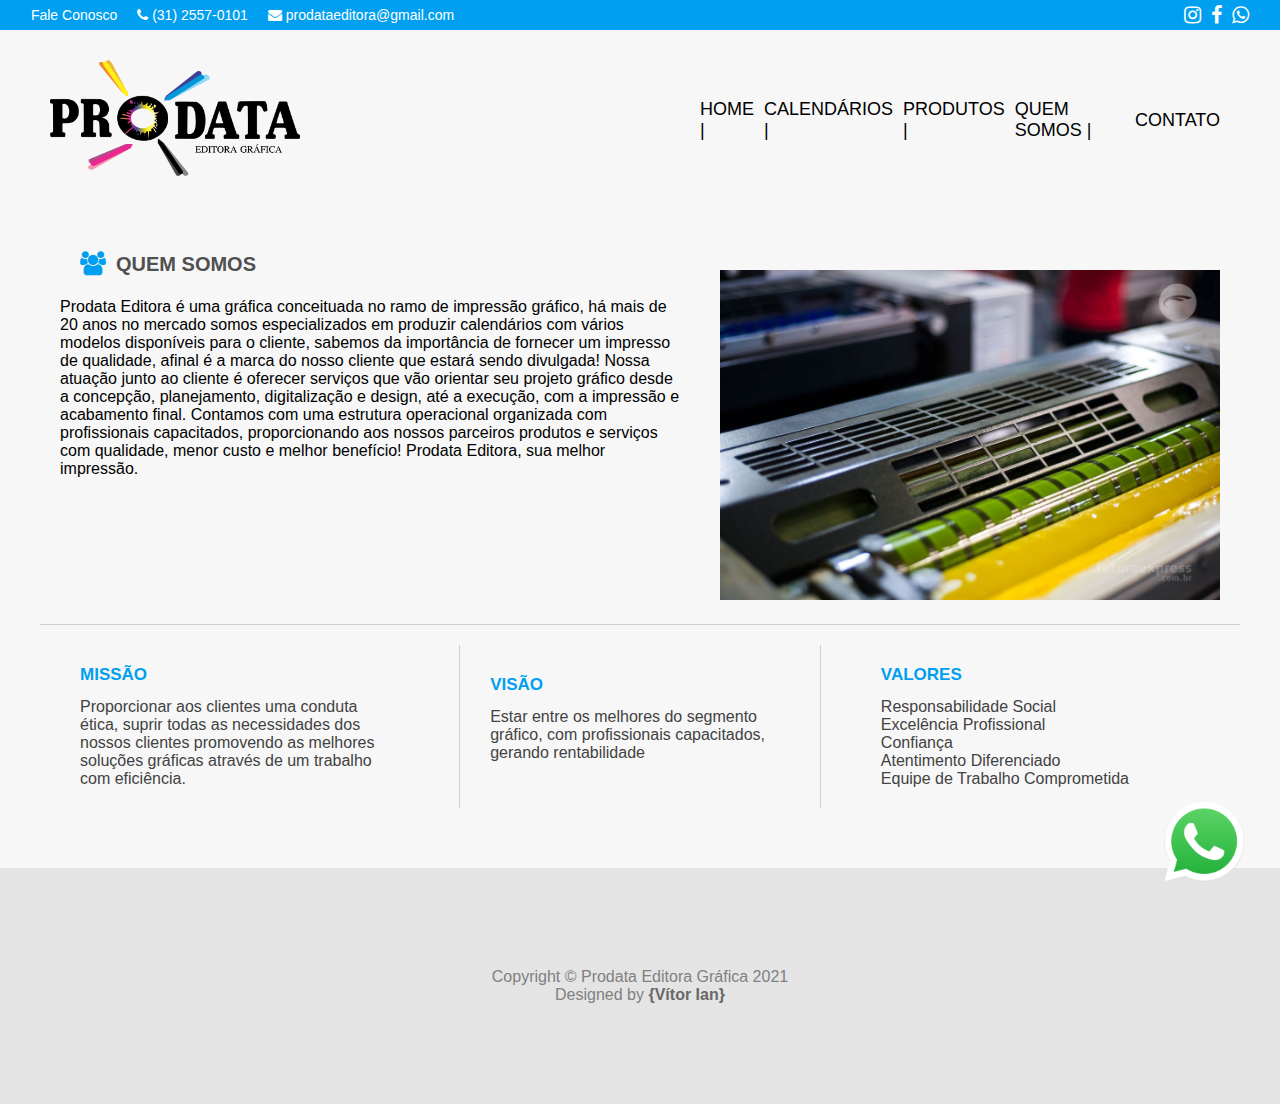
<file: quemsomos.html>
<!DOCTYPE html>
<html lang="pt">
    <head>
        <meta charset="UTF-8">

        <title>Prodata Editora</title>
        <link rel="shortcut icon" href="./img/icon.png">

        <link rel="stylesheet" type="text/css" href="CSS/style.css">

        <link href="https://maxcdn.bootstrapcdn.com/font-awesome/4.7.0/css/font-awesome.min.css" rel="stylesheet" type="text/css">

        
        

    </head>

    <body>
        
        <div>
            <a href="https://api.whatsapp.com/send?phone=553195671575" 
               target="_blank">
               <img  class="whatsapp" src="img/whatsapp-logo.png"/>
            </a>
        </div>

        <!--CABEÇARIO-->
        <section>
            <div>
                <div class="bar-sup">

                    <div class="txt-bar-sup">
                        <div id="fl-cn-bar-sup">Fale Conosco</div>
                        <div id="tl-bar-sup">
                            <i class="fa fa-phone" aria-hidden="true"></i>
                            (31) 2557-0101
                        </div>
                        <div>
                            <i class="fa fa-envelope" aria-hidden="true"></i>
                            <a class="btn" href="malito:prodataeditora@gmail.com">prodataeditora@gmail.com</a>
                        </div>
                    </div>
    
                    <div class="cj-ic-bar-sup">
                        <div class="ic-bar-sup">
                            <i class="fa fa-instagram" aria-hidden="true"></i>
                        </div>
                        <div class="ic-bar-sup">
                            <i class="fa fa-facebook" aria-hidden="true"></i>
                        </div>
                        <div class="ic-bar-sup">
                            <i class="fa fa-whatsapp" aria-hidden="true"></i>
                        </div>
                    </div>
    
                </div>

                
            </div>
            

            <div class="cabecario">
                
                <a href="index.html"><img id="logo-cab" src="img/logo.png" alt=""></a>
                
                <ul class="menu-cab">
                    <a href="index.html"><li class="it-menu-cab">HOME |</li></a>
                    <a href="calendarios.html"><li class="it-menu-cab">CALENDÁRIOS |</li></a>
                    <a href="produtos.html"><li class="it-menu-cab">PRODUTOS |</li></a>
                    <a href="#"><li class="it-menu-cab">QUEM SOMOS |</li></a>
                    <a href="index.html#contato"><li class="it-menu-cab">CONTATO</li></a>
                </ul>
            </div>

        </section>

        <!--PRINCIPAL-->

        <main>
            <div class="conteudo">

                <div class="principal-qms">
                    <div>
                        <div class="titulo-ct-produto">
                            <div class="icon-tl-ct-produto">
                                <i class="fa fa-users" aria-hidden="true"></i>
                            </div>
                            <div class="txt-tl-ct-produto">
                                <p>QUEM SOMOS</p>
                            </div>
                        </div>
                        
                        <p class="txt-qms">Prodata Editora é uma gráfica conceituada no ramo de impressão gráfico, há mais de 20 anos no mercado somos especializados em produzir calendários com vários modelos disponíveis para o cliente, sabemos da importância de fornecer um impresso de qualidade, afinal é a marca do nosso cliente que estará sendo divulgada! Nossa atuação junto ao cliente é oferecer serviços que vão orientar seu projeto gráfico desde a concepção, planejamento, digitalização e design, até a execução, com a impressão e acabamento final. Contamos com uma estrutura operacional organizada com profissionais capacitados, proporcionando aos nossos parceiros produtos e serviços com qualidade, menor custo e melhor benefício! Prodata Editora, sua melhor impressão.</p>
                    </div>
                    <div>
                        <img  class="img-qms" src="img/grafica.jpg" alt="">
                    </div>
                </div>

                <div class="mvv-qs">
                    <div class="item-mvv">
                        <p class="til-ctt">MISSÃO</p>
                        <p class="txt-ctt">Proporcionar aos clientes uma conduta ética,  suprir todas as necessidades dos nossos clientes promovendo as melhores soluções gráficas através de um trabalho com eficiência.</p>
                    </div>

                    <div class="item-mvv bo-mvv">
                        <p class="til-ctt">VISÃO</p>
                        <p class="txt-ctt">Estar entre os melhores do segmento gráfico, com profissionais capacitados, gerando rentabilidade</p>
                    </div>

                    <div class="item-mvv">
                        <p class="til-ctt">VALORES</p>
                        <p class="txt-ctt">Responsabilidade Social <br>
                            Excelência Profissional<br>
                            Confiança<br>
                            Atentimento Diferenciado<br>
                            ​Equipe de Trabalho Comprometida</p>
                    </div>
                </div>
            </div>
        </main>

        <!--FOOTER-->
        <footer>
            <div id="al-footer">
                <p>Copyright © Prodata Editora Gráfica 2021</p>
                <p>Designed by <a href="" id="btn-vitor">{Vítor Ian}</a></p>
            </div>
            

        </footer>



    </body>

</html>
</file>
<file: CSS/style.css>
* {
    padding: 0px;
    margin: 0px;
    border: none;
    box-sizing: border-box;
}

html {
    scroll-behavior: smooth;
}

a {
    text-decoration: none;
}

body{
    font-family: Verdana, Geneva, Tahoma, sans-serif;
    background-color: rgb(247, 247, 247);
}

footer{
    width: 100%;
    background-color: rgb(228, 228, 228);
    text-align: center;
    color: rgb(128, 128, 128);
}

main{
    display: flex;
    flex-direction: column;
    align-items: center;
    justify-content: center;
}

li{
    list-style-type: none;
}

textarea:focus, input:focus {
    box-shadow: 0 0 0 0;
    outline: 0;
}

textarea {
    resize: none;
}

/* ID */

#al-footer{
    padding: 100px;
}

#logo-cab{
    width: 300px;
    padding-left: 50px;
}

#fl-cn-bar-sup{
    padding-right: 20px;
}

#tl-bar-sup{
    padding-right: 20px;
}

#btn-vitor{
    color: rgb(104, 104, 104);
    font-weight: 600;
}

#btn-vitor:hover{
    color: rgb(39, 39, 39);
}

/* CLASS */


.whatsapp {
    position: fixed;
    top: 88%;
    right: 2%;
    width: 100px;
    padding: 10px;
}

.bar-sup{
    background-color: #009FEF;
    color: black;
    display: flex;
    align-items: center;
    justify-content: center;
    height: 30px;
    width: 100%;
}

.btn{
    color: white;
}

.txt-bar-sup{
    display: flex;
    align-items: center;
    justify-content: center;
    font-size: 14px;
    padding-right: 700px;
    color: white;
}

.cj-ic-bar-sup{
    font-size: 20px;
    padding-left: 20px;
    display: flex;
    align-items: center;
    justify-content: center;
}

.ic-bar-sup{
    padding-left: 10px;
    color: #fff;
}

.ic-bar-sup:hover{
    color: rgb(218, 218, 218);
}

.cabecario{
    display: flex;
    align-items: center;
    justify-content: center;
    height: 180px;
}

.menu-cab{
    display: flex;
    align-items: center;
    justify-content: center;
    padding-right: 50px;
    padding-left: 400px;
}

.it-menu-cab{
    padding-right: 10px;
    font-size: 18px;
    font-weight: 400;
    color: black;
}

.it-menu-cab:hover{
    color: rgb(119, 119, 119);
}

.mini-banner{
    margin: 20px;
}

.full-banner{
    margin: 20px;
}

.conteudo{
    padding: 40px;
    background-color: rgb(247, 247, 247);
    width: 1280px;
}

.conteudo2{
    padding: 40px;
    background-color: rgb(247, 247, 247);
    width: 1280px;
}

.conteudo-contato{
    display: flex;
    align-items: center;
    justify-content: center;
    padding: 40px;
}

.info-ct-contato{
    border-right: 1px solid rgb(207, 207, 207);
    padding-right: 80px;
}

.ct-contato{
    display: flex;
    align-items: center;
    justify-content: center;
}

.ctt-info-ct-contato{
    padding: 30px;
    border-bottom: 1px solid rgb(207, 207, 207);
}

.til-ctt{
    font-size: 17px;
    color: #009FEF;
    font-weight: bold;
    padding-bottom: 13px;
}

.txt-ctt{
    font-size:16px;
    color: rgb(66, 66, 66);
}

.form-ct-contato{
    padding-left: 80px;
}

.cx-form{
    border-bottom: 1px solid rgb(207, 207, 207);
    padding: 20px;
    width: 500px;
}

.ct-txt-form{
    padding-bottom: 20px;
}

.ct-submit-btn{
    padding-top: 10px;
    text-align: center;
}

.icon-contato{
    color: #009FEF;
    padding-right: 10px;
}

.li-txt-ctt{
    padding-bottom: 5px;
}

.submit-btn{
    background-color: #009FEF;
    color: white;
    padding: 20px;
    width: 100px;
    font-size: 15px;
}

.submit-btn:hover{
    background-color: #E80C86;
    color: white;
    padding: 20px;
    width: 100px;
    font-size: 15px;
}

.info-produto{
    padding-bottom: 20px;
    height: 130px;
}

.tl-produto{
    font-size: 18px;
    text-align: center;
    font-weight: bold;
    color: rgb(95, 95, 95);
}

.txt-produto{
    font-size: 12px;
    padding-top: 10px;
    text-align: center;
}

.titulo-ct-produto{
    display: flex;
    align-items: center;
    justify-content: left;
    padding-left: 40px;
}

.icon-tl-ct-produto{
    padding-right: 10px;
    color: #009FEF;
    font-size: 24px;
}

.txt-tl-ct-produto{
    padding-right: 10px;
    font-weight: bolder;
    font-size: 20px;
    color: rgb(80, 80, 80);
}

.produtos{
    display: flex;
    align-items: center;
    justify-content: center;
    padding-top: 20px;
    padding-bottom: 30px;
}

.produto{
    background-color: white;
    margin: 10px;
    box-shadow: 2px 10px 12px rgba(0,0,0,0.1);
    text-align: center;
    width: 280px;
    height: 460px;
}

.img-produto{
    width: 270px;
}

.esp-btn-produto{
    width: 280px;
}

.btn-produto{
    background-color: #009FEF;
    color: white;
    padding: 20px;
    font-size: 15px;
}

.btn-produto:hover{
    background-color: #E80C86;
    color: white;
    font-size: 15px;
    cursor: pointer;
}

.ct-mini-banners{
    display: flex;
    align-items: center;
    justify-content: center;
    padding: 40px;
}

.ct-full-banner{
    display: flex;
    align-items: center;
    justify-content: center;
    padding: 40px;
}

.ct-calendario{
    padding: 20px;
}

.li-ct-calendario{
    display: flex;
    align-items: center;
    justify-content: center;
    padding: 30px;
}

.item-calendario{
    text-align: center;
    background-color: white;
    box-shadow: 2px 10px 12px rgba(0,0,0,0.1);
    height: 380px;
    margin: 5px;
}

.txt-it-calend{
    font-size: 18px;
    background-color: #009FEF;
    margin: 20px;
    color: white;
    text-transform: uppercase;
    padding: 20px;
}

.img-it-calend{
    width: 250px;
}

.barra-newsletter{
    background-color: #009FEF;
}

.item-clientes{
    background-color: white;
    text-align: center;
    width: 200px;
    height: 200px;
    margin: 30px;
}

.txt-it-clientes{
    text-align: center;
    background-color: #009FEF;
    color: white;
    width: 200px;
    padding: 10px;
    border-bottom: 6px solid rgb(247, 247, 247);
    text-transform: uppercase;
    font-weight: 700;
    font-size: 14px;
}

.img-it-clientes{
    text-align: center;
    width: 150px;
    padding: 10px;
}

.esp-btn-orcamento{
    padding-top: 30px;
    text-align: center;
}

.btn-orcamento{
    background-color: #009FEF;
    color: white;
    padding: 20px;
    width: 200px;
    font-size: 15px;
}

.btn-orcamento:hover{
    background-color: #E80C86;
    color: white;
    font-size: 15px;
    cursor: pointer;
}

.esp-btn-produtos{
    text-align: right;
    padding-top: 10px;
}

.btn-li-produtos{
    color: #009FEF;
    padding: 20px;
    width: 200px;
    font-size: 17px;
    font-weight: 700;
}

.btn-li-produtos:hover{
    color: #01689c;
    cursor: pointer;
}

.item{
    width: 220px;
    height: 220px;
    padding: 20px;
    background-color: #fff;
    box-shadow: 2px 10px 12px rgba(0,0,0,0.1);
    display: flex;
    flex-direction: column;
    align-items: center;
    justify-content: center;
    box-sizing: border-box;
    margin: 30px 10px;
}

.item:hover{
    transform-style: preserve-3d;
    transform: scale(1.02);
    transition: all ease 0.3s;
}

.img-circle{
    width: 160px;
}

.txt-circle{
    text-align: center;
    font-size: 14px;
    color: white;
    background-color: #009FEF;
    width: 180px;
    height: 50px;
    padding: 10px;
    margin: 10px;
    text-transform: uppercase;
}

.principal-qms{
    display: flex;
    align-items: top;
    justify-content: center;
}

.txt-qms{
    margin: 20px;
}

.img-qms{
    width: 500px;
    margin: 20px;
}

.mvv-qs{
    display: flex;
    align-items: top;
    justify-content: center;
    border-top: 1px solid rgb(207, 207, 207);
}

.item-mvv{
    width: 400px;
    padding: 20px;
    margin: 20px;
}

.bo-mvv{
    border-left: 1px solid rgb(207, 207, 207) ;
    border-right: 1px solid rgb(207, 207, 207) ;
    padding: 30px;
}

/* SLIDER */

.galery{
    overflow: hidden;
    width: 1280px;
    height: 500px;
}


.galery .fotos{
    width: 500%;
    animation-name: anima;
    animation-duration: 20s;
    animation-iteration-count: infinite;
}

.galery .fotos img{
    width: 19.9%;
    padding: 1.6px;
}

@keyframes anima {
    0%{ margin-left: 0;}
    20%{margin-left: 0;}
    25%{margin-left: -100%;}
    45%{margin-left: -100%;}
    50%{margin-left: -200%;}
    70%{margin-left: -200%;}
    75%{margin-left: -300%;}
    95%{margin-left: -300%;}
    100%{margin-left: -400%;}
}


.box{
    padding-bottom: 40px;
    padding-top: 20px;
    width: 640;
    height: 360;
    overflow: hidden;
    border-bottom: 1px solid rgb(207, 207, 207);
}

.clientes{
    display: flex;
    align-items: center;
    justify-content: left;
}

.box .clientes{
    animation-name: animacao;
    animation-duration: 20s;
    animation-iteration-count: infinite;
}


@keyframes animacao {
    0%{ margin-left: 0;}
    20%{margin-left: 0;}
    25%{margin-left: -20%;}
    45%{margin-left: -20%;}
    50%{margin-left: -40%;}
    70%{margin-left: -40%;}
    75%{margin-left: -60%;}
    85%{margin-left: -60%;}
    93%{margin-left: -80%;}
    100%{margin-left: 0;}
}
</file>
